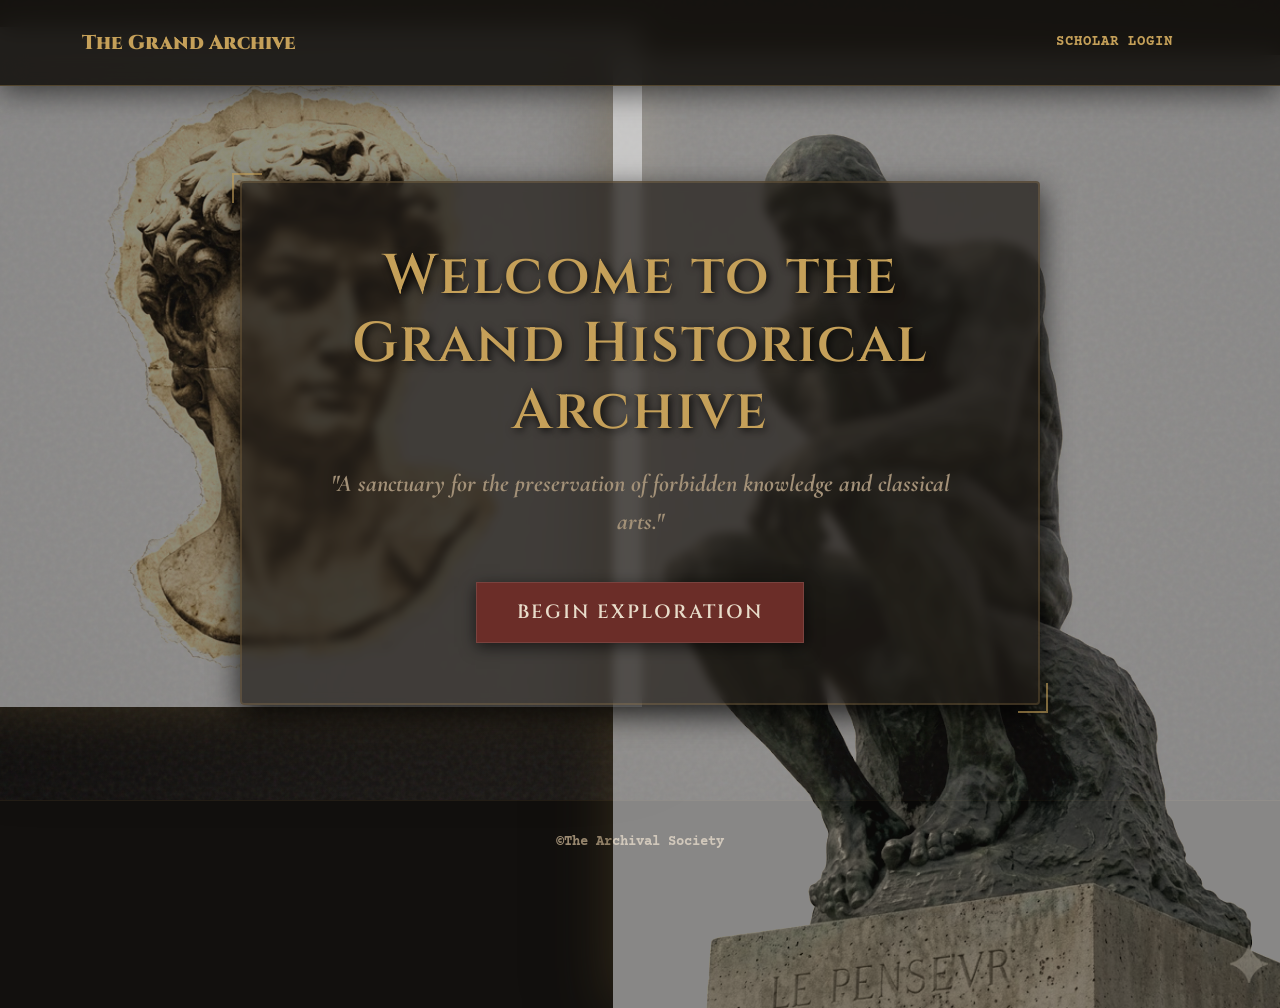
<file: index.html>
<!DOCTYPE html>
<html>

<head>
    <!-- The title shown at the top of the browser tab -->
    <title>The Grand Archive</title>
    <!-- Makes the page look good on phones and computers -->
    <meta name="viewport" content="width=device-width, initial-scale=1">
    <!-- Loads Bootstrap for basic layout building blocks -->
    <link href="https://cdn.jsdelivr.net/npm/bootstrap@5.3.2/dist/css/bootstrap.min.css" rel="stylesheet">
    <!-- Our custom design choices -->
    <link rel="stylesheet" href="style.css">
</head>

<body class="landing">

    <!-- Animated Statues -->
    <div class="landing-deco start-top">
        <img src="img/statue.png" alt="Statue">
    </div>
    <div class="landing-deco start-bottom">
        <img src="img/thinker.jpg" alt="Thinker">
    </div>

    <!-- Navigation bar at the top -->
    <nav class="navbar">
        <div class="container">
            <a class="navbar-brand" href="#">The Grand Archive</a>
            <!-- This area will dynamically show buttons like 'Scholar Login' or 'Return to Login' -->
            <div id="nav-actions" class="ms-auto d-flex gap-3">
            </div>
        </div>
    </nav>

    <section class="hero">
        <div class="container">
            <div class="hero-content mx-auto text-center">
                <h1>Welcome to the Grand Historical Archive</h1>
                <p>"A sanctuary for the preservation of forbidden knowledge and classical arts."</p>
                <a href="library.html" id="begin-exploration" class="cta-btn">Begin Exploration</a>
            </div>
        </div>
    </section>

    <footer>
        <p>©The Archival Society</p>
    </footer>

    <!-- Bootstrap logic for dropdowns and menus -->
    <script src="https://cdn.jsdelivr.net/npm/bootstrap@5.3.2/dist/js/bootstrap.bundle.min.js"></script>
    <!-- Our custom logic for the landing page entrance and exit motions -->
    <script src="js/landing.js"></script>
</body>

</html>
</file>
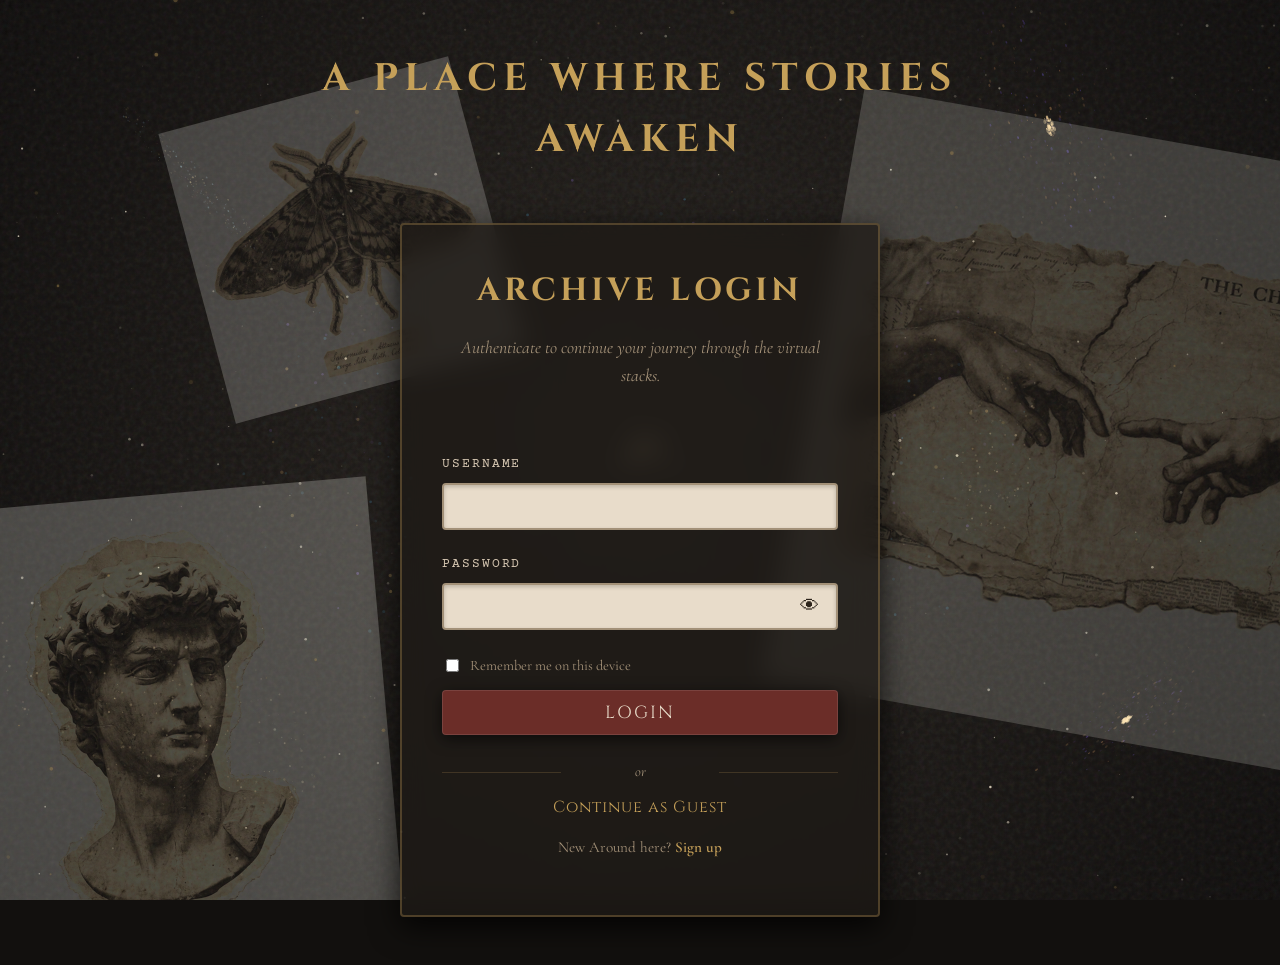
<file: login.html>
<!DOCTYPE html>
<html lang="en">

<head>
  <!-- Meta tags for proper rendering and mobile responsiveness -->
  <meta charset="UTF-8" />
  <meta name="viewport" content="width=device-width, initial-scale=1.0" />

  <!-- Page title shown in browser tab -->
  <title>Library Pavilion Login</title>

  <!-- Main stylesheet (all visual design lives in css/style.css) -->
  <link rel="stylesheet" href="css/style.css" />

  <!-- Elegant Google Font pair chosen to match museum-style aesthetic -->
  <link
    href="https://fonts.googleapis.com/css2?family=Cinzel:wght@400;600;700&family=Cormorant+Garamond:ital,wght@0,400;0,600;1,400&family=Courier+Prime&display=swap"
    rel="stylesheet">
</head>

<body>
  <!-- Background Collage Elements -->
  <div class="collage-bg">
    <img src="img/statue.png" class="collage-item collage-statue" alt="Vintage Statue">
    <img src="img/hands.png" class="collage-item collage-hands" alt="Creation of Adam Hands">
    <img src="img/butterfly.png" class="collage-item collage-butterfly" alt="Vintage Butterfly">
  </div>

  <!-- Top-level container that holds the centered login card -->
  <div class="page">

    <!-- Main content area for accessibility -->
    <main class="main" role="main">
      <!-- Decorative heading area inspired by museum-style layout -->
      <section class="intro" aria-label="Library philosophy">
        <h1 class="intro-title">A Place Where Stories Awaken</h1>
      </section>

      <!-- Accessible login section -->
      <section class="login-section" aria-labelledby="login-heading" aria-describedby="login-description">
        <!-- Login card with glassmorphism and golden frame styling -->
        <div class="login-card" role="form">
          <header class="login-header">
            <h2 id="login-heading" class="login-title">Archive Login</h2>
            <p id="login-description" class="login-description">
              Authenticate to continue your journey through the virtual
              stacks.
            </p>
          </header>

          <!-- Status message area for success and error feedback -->
          <div id="login-message" class="login-message" role="alert" aria-live="polite"></div>

          <!-- Actual login form; JS will prevent default page reload -->
          <form id="login-form" novalidate>
            <!-- Username field group -->
            <div class="form-group">
              <label for="username" class="form-label">Username</label>
              <div class="input-wrapper">
                <input type="text" id="username" name="username" class="form-input" autocomplete="username" required
                  aria-required="true" />
              </div>
            </div>

            <!-- Password field group with show/hide toggle -->
            <div class="form-group">
              <label for="password" class="form-label">Password</label>
              <div class="input-wrapper input-wrapper--password">
                <input type="password" id="password" name="password" class="form-input" autocomplete="current-password"
                  required aria-required="true" />
                <!-- Button used to toggle visibility of password text -->
                <button type="button" class="toggle-password" aria-label="Show password" aria-pressed="false">
                  👁
                </button>
              </div>
            </div>

            <!-- Remember me / options row -->
            <div class="form-row">
              <label class="checkbox-label">
                <input type="checkbox" id="remember-me" name="remember-me" class="checkbox-input" />
                <span class="checkbox-text">Remember me on this device</span>
              </label>


            </div>

            <!-- Login button with spinner and subtle interaction effects -->
            <button type="submit" id="login-button" class="btn-login" aria-disabled="false">
              <span class="btn-label">Login</span>
              <!-- Spinner shown while AJAX request is active -->
              <span class="btn-spinner" aria-hidden="true" hidden></span>
            </button>

            <!-- Guest bypass link -->
            <div class="guest-bypass">
              <span class="divider-text">or</span>
              <a href="index.html" id="guest-link" class="link-guest">Continue as Guest</a>
            </div>

            <div class="signup-hint">
              <p>New Around here? <a href="#" id="open-signup">Sign up</a></p>
            </div>

            <!-- Hint text for lockout feedback -->
            <p id="lockout-info" class="lockout-info" aria-live="polite"></p>
          </form>
        </div>
      </section>

      <!-- Signup Modal Overlay (Hidden by default) -->
      <section id="signup-overlay" class="signup-overlay" aria-hidden="true">
        <div class="signup-card">
          <header class="signup-header">
            <h2 class="signup-title">Join the Pavilion</h2>
            <p class="signup-description">Enter your email to begin your journey as a curator.</p>
          </header>

          <form id="signup-form">
            <div class="form-group">
              <label for="signup-name" class="form-label">Full Name</label>
              <div class="input-wrapper">
                <input type="text" id="signup-name" class="form-input" placeholder="E.g. Leonardo da Vinci" required />
              </div>
            </div>

            <div class="form-group">
              <label for="signup-email" class="form-label">Email Address</label>
              <div class="input-wrapper">
                <input type="email" id="signup-email" class="form-input" placeholder=" E.g. abc123@gmail.com"
                  required />
              </div>
            </div>

            <div class="form-group">
              <label for="signup-password" class="form-label">Password</label>
              <div class="input-wrapper input-wrapper--password">
                <input type="password" id="signup-password" class="form-input" placeholder="Create a strong password"
                  required />
                <button type="button" class="toggle-password" aria-label="Show password" aria-pressed="false">
                  👁
                </button>
              </div>
            </div>

            <div class="form-row">
              <label class="checkbox-label">
                <input type="checkbox" id="signup-remember" class="checkbox-input" />
                <span class="checkbox-text">Remember me</span>
              </label>
            </div>

            <button type="submit" id="register-button" class="btn-login">
              <span class="btn-label">Register</span>
            </button>

            <button type="button" id="close-signup" class="link-guest"
              style="background:none; border:none; margin-top: 1rem; width: 100%; cursor: pointer;">
              Return to Login
            </button>
          </form>
        </div>
      </section>
    </main>
  </div>

  <!-- 
    === JAVASCRIPT FILES === 
    These files control the logic and visual motion. They are loaded at the bottom 
    with the "defer" attribute so they don't block the HTML from appearing first.

    IMPORTANT FACTORS FOR MOTION:
    1. HTML Canvas (used in galaxy.js and login-atmosphere.js for particles)
    2. requestAnimationFrame (a browser tool that runs code 60 times a second for smooth animation)
    3. CSS Transforms (used in login.js to tilt the card with your mouse)
  -->

  <!-- Background image slider -->
  <script src="js/slider.js" defer></script>

  <!-- Main login logic and 3D card tilt -->
  <script src="js/login.js" defer></script>

  <!-- Deep Space Canvas: Renders the rotating galaxies and stars behind everything -->
  <script src="js/galaxy.js" defer></script>

  <!-- Atmospheric Polish: Adds the mouse glow, dust motes, and magnetic button pull -->
  <script src="js/login-atmosphere.js" defer></script>
</body>


</html>
</file>
<file: style.css>
@import url('https://fonts.googleapis.com/css2?family=Cinzel:wght@400;600;700&family=Cormorant+Garamond:ital,wght@0,400;0,600;1,400&family=Courier+Prime&display=swap');

/* 
 * ===== VARIABLES & AESTHETIC ===== 
 * Defines the core color palette, typography, and standard visual effects 
 * used throughout the site to maintain the dark academia / archival theme.
 * Uses CSS custom properties (--var) for consistent theming.
 */
:root {
    --bg-dark: #12100e;
    --bg-paper: #2a241f;
    --bg-parchment: #e8dcca;
    --text-primary: #d4c5b0;
    --text-secondary: #a39178;
    --text-dark: #2c241b;
    --accent-gold: #c5a059;
    --accent-gold-hover: #e0bb75;
    --accent-crimson: #6b2d28;
    --accent-crimson-hover: #863a34;

    --font-heading: 'Cinzel', serif;
    --font-body: 'Cormorant Garamond', serif;
    --font-mono: 'Courier Prime', monospace;

    --shadow-deep: 0 10px 30px rgba(0, 0, 0, 0.8);
    --shadow-inset: inset 0 0 50px rgba(0, 0, 0, 0.7);
    --border-ornate: 1px solid rgba(197, 160, 89, 0.3);
}

/* 
 * Base Page Texture & Typography 
 * Applies the core dark background, global noise texture layer (via SVG data URI),
 * and establishes the default serif font family and sizing for the entire document.
 */
body {
    margin: 0;
    font-size: x-large;
    font-weight: 900;
    font-family: var(--font-body);
    background-color: var(--bg-dark);
    /* SVG Noise Texture for the background */
    background-image: url("data:image/svg+xml,%3Csvg viewBox='0 0 200 200' xmlns='http://www.w3.org/2000/svg'%3E%3Cfilter id='noiseFilter'%3E%3CfeTurbulence type='fractalNoise' baseFrequency='0.85' numOctaves='3' stitchTiles='stitch'/%3E%3C/filter%3E%3Crect width='100%25' height='100%25' filter='url(%23noiseFilter)' opacity='0.08'/%3E%3C/svg%3E"),
        radial-gradient(circle at center, #24201c 0%, #0d0b0a 100%);
    background-attachment: fixed;
    color: var(--text-primary);
    line-height: 1.6;
    overflow-x: hidden;
}

h1,
h2,
h3,
h4,
h5,
h6 {
    font-family: var(--font-heading);
    color: var(--accent-gold);
    font-weight: 600;
    letter-spacing: 2px;
}

/* These are decorative images like statues and butterflies that sit in the background */
.collage-bg {
    position: fixed;
    top: 0;
    left: 0;
    width: 100vw;
    height: 100vh;
    overflow: hidden;
    z-index: -1;
    pointer-events: none;
}

.collage-item {
    position: absolute;
    mix-blend-mode: multiply;
    filter: contrast(1.1) sepia(0.6) opacity(0.6);
    transition: transform 1s ease-out;
}

.collage-statue {
    bottom: -5vh;
    left: -5vw;
    width: clamp(200px, 40vw, 450px);
    transform: rotate(-5deg);
}

.collage-hands {
    top: 15vh;
    right: -10vw;
    width: clamp(300px, 50vw, 600px);
    transform: rotate(10deg);
}

.collage-butterfly {
    top: 10vh;
    left: 15vw;
    width: clamp(150px, 25vw, 300px);
    transform: rotate(-15deg);
    opacity: 0.4;
}

/* Parallax hover effect for collage elements */
body:hover .collage-statue {
    transform: rotate(-5deg) translate(5px, -5px);
}

body:hover .collage-hands {
    transform: rotate(10deg) translate(-10px, 5px);
}

body:hover .collage-butterfly {
    transform: rotate(-12deg) translate(15px, 10px);
}

/* 
 * ===== LANDING PAGE ===== 
 * Layout and styling specifically for the initial entry view (index.html).
 * Uses Flexbox to center the main title and entry button within the viewport.
 */
.landing {
    min-height: 100vh;
    display: flex;
    flex-direction: column;
    position: relative;
    overflow: hidden;
}

/* Controls the look of the big statues on the landing page */
.landing-deco {
    position: absolute;
    z-index: 0;
    pointer-events: none;
}

.landing-deco img {
    width: clamp(400px, 55vw, 680px);
    height: auto;
    filter: sepia(0.25) contrast(1.1) brightness(1.05) drop-shadow(0 0 30px rgba(197, 160, 89, 0.45)) drop-shadow(0 25px 40px rgba(0, 0, 0, 0.7));
    transition: filter 0.5s ease;
}

.landing-deco img:hover {
    filter: sepia(0.1) contrast(1.15) brightness(1.12) drop-shadow(0 0 50px rgba(197, 160, 89, 0.7)) drop-shadow(0 25px 40px rgba(0, 0, 0, 0.7));
}

.start-top {
    top: 3vh;
    /* Lowered further from -2vh */
    left: -3vw;
    animation: slideDown 2.2s cubic-bezier(0.2, 0.8, 0.2, 1) forwards,
        floatStatue 6s ease-in-out 2.2s infinite;
}

.start-bottom {
    bottom: -12vh;
    right: -1vw;
    animation: slideUp 2.2s cubic-bezier(0.2, 0.8, 0.2, 1) forwards,
        floatStatueReverse 7s ease-in-out 2.2s infinite;
}

@keyframes slideDown {
    0% {
        transform: translateY(-100vh);
        opacity: 0;
    }

    100% {
        transform: translateY(0);
        opacity: 0.5;
        /* Defined transparency */
    }
}

@keyframes slideUp {
    0% {
        transform: translateY(100vh);
        opacity: 0;
    }

    100% {
        transform: translateY(0);
        opacity: 0.5;
        /* Defined transparency */
    }
}

/* Exit Animations */
.start-top.is-exiting {
    animation: none !important;
    /* Kill the floating animation to allow horizontal slide */
    transform: translateX(-100vw) !important;
    opacity: 0 !important;
    transition: all 1s cubic-bezier(0.7, 0, 0.3, 1);
}

.start-bottom.is-exiting {
    animation: none !important;
    /* Kill the floating animation to allow horizontal slide */
    transform: translateX(100vw) !important;
    opacity: 0 !important;
    transition: all 1s cubic-bezier(0.7, 0, 0.3, 1);
}

.hero-content.is-exiting {
    opacity: 0;
    transform: scale(0.9) translateY(-20px);
    transition: all 0.8s ease;
}

@keyframes floatStatue {

    0%,
    100% {
        transform: translateY(0px);
    }

    50% {
        transform: translateY(-18px);
    }
}

@keyframes floatStatueReverse {

    0%,
    100% {
        transform: translateY(0px);
    }

    50% {
        transform: translateY(18px);
    }
}

/* STICKY NAVBAR */
.navbar {
    position: sticky;
    top: 0;
    z-index: 1000;

    display: flex;
    justify-content: space-between;
    align-items: center;
    padding: 20px 60px;

    background: rgba(18, 16, 14, 0.85);
    backdrop-filter: blur(12px);
    border-bottom: var(--border-ornate);
    box-shadow: 0 4px 30px rgba(0, 0, 0, 0.5);
}

.navbar h2 {
    margin: 0;
    font-size: 1.8rem;
    text-shadow: 0 2px 4px rgba(0, 0, 0, 0.8);
}

.nav-btn {
    font-family: var(--font-mono);
    font-size: 0.9rem;
    text-transform: uppercase;
    letter-spacing: 1px;
    padding: 10px 24px;
    background: transparent;
    border: 1px solid var(--accent-gold);
    color: var(--accent-gold);
    text-decoration: none;
    transition: all 0.4s ease;
    position: relative;
    overflow: hidden;
}

.nav-btn::before {
    content: '';
    position: absolute;
    top: 0;
    left: 0;
    width: 100%;
    height: 100%;
    background: var(--accent-gold);
    z-index: -1;
    transform: scaleX(0);
    transform-origin: right;
    transition: transform 0.4s ease;
}

.nav-btn:hover {
    color: var(--bg-dark);
}

.nav-btn:hover::before {
    transform: scaleX(1);
    transform-origin: left;
}

/* HERO SECTION */
.hero {
    flex-grow: 1;
    display: flex;
    justify-content: center;
    align-items: center;
    text-align: center;
    padding: 0 20px;
    position: relative;
}

/* Vintage Decorative Frame for Hero Content */
.hero-content {
    background: rgba(30, 26, 22, 0.7);
    padding: 60px 80px;
    border: 2px solid rgba(197, 160, 89, 0.2);
    border-radius: 4px;
    box-shadow: var(--shadow-deep);
    backdrop-filter: blur(5px);
    position: relative;
    max-width: 800px;
    animation: fadeIn 1.5s ease-out;
}

/* Ornamental Corners */
.hero-content::before,
.hero-content::after {
    content: '';
    position: absolute;
    width: 30px;
    height: 30px;
    border: 2px solid var(--accent-gold);
    opacity: 0.6;
}

.hero-content::before {
    top: -10px;
    left: -10px;
    border-right: none;
    border-bottom: none;
}

.hero-content::after {
    bottom: -10px;
    right: -10px;
    border-left: none;
    border-top: none;
}

.hero-content h1 {
    font-size: 3.5rem;
    margin-bottom: 20px;
    text-shadow: 2px 2px 8px rgba(0, 0, 0, 0.9);
}

.hero-content p {
    font-size: 1.5rem;
    color: var(--text-secondary);
    margin-bottom: 40px;
    font-style: italic;
}

.cta-btn {
    display: inline-block;
    padding: 14px 40px;
    background: var(--accent-crimson);
    color: var(--bg-parchment);
    font-family: var(--font-heading);
    font-size: 1.2rem;
    font-weight: 600;
    text-decoration: none;
    letter-spacing: 2px;
    border: 1px solid rgba(255, 255, 255, 0.1);
    box-shadow: 0 4px 15px rgba(0, 0, 0, 0.6);
    transition: all 0.3s ease;
    text-transform: uppercase;
}

.cta-btn:hover {
    background: var(--accent-crimson-hover);
    transform: translateY(-3px);
    box-shadow: 0 8px 25px rgba(0, 0, 0, 0.8);
}

/* ===== INTERACTIVE COLLAGE BACKGROUND ===== */
.interactive-collage-bg {
    position: fixed;
    top: -10%;
    left: -10%;
    width: 120%;
    height: 120%;
    background-image: url('img/grand_archive_collage.png');
    background-size: cover;
    background-position: center;
    z-index: -2;
    filter: brightness(0.35) sepia(0.25) contrast(1.1);
    transition: transform 0.15s ease-out;
    /* Smooth hover interaction */
    pointer-events: none;
    will-change: transform;
}

body.landing .interactive-collage-bg {
    filter: brightness(0.45) sepia(0.2);
}

/* ===== HIGH-PERFORMANCE LIBRARY ENTRANCE MOTION ===== */
.library-body {
    background-color: #000;
}

/* 
  1. Cinematic Shutter Reveal
  This is the black overlay that slides up. We use "transform" instead of "top" 
  because transform is processed by the computer's GPU, making the motion silky smooth and fast. 
*/
.shutter-reveal {
    position: fixed;
    top: 0;
    left: 0;
    width: 100%;
    height: 100%;
    background: #12100e;
    z-index: 9999;
    pointer-events: none;
    transform: translateY(0);
    /* 
      "cubic-bezier" is a math curve the browser uses to decide speed.
      This specific curve (0.9, 0, 0.1, 1) means it starts slow, accelerates fast, and eases at the very end.
    */
    transition: transform 1.2s cubic-bezier(0.9, 0, 0.1, 1);
}

.library-body.is-ready .shutter-reveal {
    /* Slide it 100% of its height upwards, revealing the page */
    transform: translateY(-100%);
}

/* 
  2. Reveal Items (staggered entry)
  This controls how the header, search bar, and books "arrive" on the page. 
  Initially, they are invisible (opacity 0), pushed down (translateY 40px), shrunk (scale 0.95), and blurry.
*/
.reveal-item {
    opacity: 0;
    transform: translateY(40px) scale(0.95);
    filter: blur(10px);
    /* 
      This transition uses a different cubic-bezier curve that 'overshoots' value 1.
      This creates a physical, bouncy 'spring' effect when the items land in place.
    */
    transition: all 0.7s cubic-bezier(0.34, 1.56, 0.64, 1);
}

.reveal-item.is-visible {
    opacity: 1;
    transform: translateY(0) scale(1);
    filter: blur(0);
}

/* Staggered Precision Delays */
.delay-1 {
    transition-delay: 0.1s;
}

.delay-2 {
    transition-delay: 0.2s;
}

.delay-3 {
    transition-delay: 0.3s;
}

.delay-4 {
    transition-delay: 0.4s;
}

.delay-5 {
    transition-delay: 0.5s;
}

/* Background zoom-in effect */
.interactive-collage-bg {
    transform: scale(1.3);
    transition: transform 2s cubic-bezier(0.2, 0.8, 0.2, 1), filter 1s ease;
}

.library-body.is-ready .interactive-collage-bg {
    transform: scale(1.05);
    /* Settles into place */
}

/* ===== 3-TIER ARCHIVAL HEADER ===== */
.library-header {
    position: sticky;
    top: 0;
    z-index: 1000;
    background: rgba(18, 16, 14, 0.98);
    border-bottom: 2px solid var(--accent-gold);
    box-shadow: 0 15px 40px rgba(0, 0, 0, 0.9);
    backdrop-filter: blur(15px);
    padding: 0;
}

/* Tier 1: Utility Bar (Bootstrap Navbar) */
.archival-nav-top {
    border-bottom: 1px solid rgba(197, 160, 89, 0.15);
    background: rgba(0, 0, 0, 0.2);
}

.back-link-archival {
    font-family: var(--font-heading);
    color: var(--text-primary) !important;
    text-decoration: none;
    font-size: 1.1rem;
    font-weight: 600;
    letter-spacing: 1px;
    transition: all 0.3s ease;
    display: flex;
    align-items: center;
    gap: 10px;
}

.back-link-archival:hover {
    color: var(--accent-gold) !important;
    transform: translateX(-5px);
}

.back-sym {
    color: var(--accent-gold);
    font-size: 1.3rem;
}

/* Premium Logout Button */
.btn-archival-logout {
    background: #8b0000 !important;
    /* Crimson */
    color: #f5e6d3 !important;
    /* Parchment high contrast */
    border: 1.5px solid var(--accent-gold) !important;
    font-family: var(--font-mono);
    text-transform: uppercase;
    font-weight: 700;
    padding: 8px 24px;
    letter-spacing: 1.5px;
    border-radius: 4px;
    box-shadow: 0 4px 15px rgba(0, 0, 0, 0.6);
    transition: all 0.3s ease;
    cursor: pointer;
}

.btn-archival-logout:hover {
    background: #a50000 !important;
    transform: scale(1.05);
    box-shadow: 0 8px 25px rgba(0, 0, 0, 0.8), 0 0 15px rgba(197, 160, 89, 0.2);
}

/* Tier 2: Display Title */
.archival-main-title {
    font-size: clamp(1.5rem, 5vw, 2.8rem);
    margin: 0;
    padding: 8px 0;
    letter-spacing: clamp(2px, 1.5vw, 10px);
    font-weight: 700;
    color: var(--accent-gold);
    text-transform: uppercase;
    text-shadow: 0 4px 10px rgba(0, 0, 0, 0.8);
    transition: all 0.3s ease;
}

@media (max-width: 768px) {
    .archival-main-title {
        padding: 2px 0;
        letter-spacing: 1px;
        font-size: 1.5rem;
        /* Smaller size on mobile */
    }
}

/* Tier 3: Controls Row */
.archival-select-sm,
.archival-input-sm {
    background: var(--bg-parchment) !important;
    color: var(--text-dark) !important;
    border: 2px solid var(--text-secondary) !important;
    font-family: var(--font-mono);
    height: 48px !important;
    border-radius: 4px !important;
    font-size: 1rem !important;
}

@media (max-width: 768px) {

    .archival-select-sm,
    .archival-input-sm {
        height: 44px !important;
        /* Shorter inputs on mobile */
        font-size: 0.9rem !important;
    }
}

.archival-select-sm:focus,
.archival-input-sm:focus {
    border-color: var(--accent-gold) !important;
    box-shadow: 0 0 15px rgba(197, 160, 89, 0.3) !important;
}

/* Pinterest-Style Search Dropdown */
.search-input-group-archival {
    position: relative;
    width: 100%;
}

.suggestions-list-archival {
    position: absolute;
    top: calc(100% + 8px);
    left: 0;
    width: 100%;
    background: var(--bg-parchment);
    border: 2px solid var(--accent-gold);
    border-radius: 6px;
    list-style: none;
    padding: 8px 0;
    margin: 0;
    z-index: 2000;
    box-shadow: 0 15px 40px rgba(0, 0, 0, 0.7);
    overflow: hidden;
    animation: slideFadeIn 0.3s cubic-bezier(0.175, 0.885, 0.32, 1.275) forwards;
    transform-origin: top center;
}

.suggestions-list-archival li {
    padding: 10px 18px;
    font-family: var(--font-mono);
    font-size: 0.95rem;
    color: var(--text-dark);
    cursor: pointer;
    transition: all 0.2s ease;
    border-bottom: 1px solid rgba(0, 0, 0, 0.05);
}

.suggestions-list-archival li:last-child {
    border-bottom: none;
}

.suggestions-list-archival li:hover,
.suggestions-list-archival li[aria-selected="true"] {
    background: rgba(197, 160, 89, 0.15);
    color: var(--accent-crimson);
    padding-left: 24px;
}

.suggestions-list-archival .no-result {
    color: var(--text-secondary);
    font-style: italic;
    text-align: center;
    padding: 15px;
}

@keyframes slideFadeIn {
    from {
        opacity: 0;
        transform: translateY(-10px) scale(0.98);
    }

    to {
        opacity: 1;
        transform: translateY(0) scale(1);
    }
}

/* Social & Cart Integration */
.social-row-archival {
    display: flex;
    gap: 18px;
    padding-right: 18px;
    border-right: 1px solid rgba(197, 160, 89, 0.2);
}

@media (max-width: 768px) {
    .social-row-archival {
        border-right: none;
        padding-right: 0;
        margin-bottom: 0px;
    }

    .header-tier-bottom .row {
        display: flex !important;
        flex-direction: row !important;
        flex-wrap: wrap !important;
        /* Allow wrapping on extremely narrow screens to prevent disconnect */
        justify-content: center;
        gap: 8px;
    }

    .header-tier-bottom .col-6 {
        flex: 1 1 45% !important;
        /* Equal balance, allowing slight gap */
        min-width: 0;
        width: auto !important;
        max-width: none !important;
    }

    /* Wrap the social row to the next line */
    .header-tier-bottom .col-12 {
        flex: 0 0 100% !important;
        width: 100% !important;
        margin-top: 10px;
    }

    .search-input-group-archival {
        margin: 0;
    }
}

.social-link-archival {
    color: var(--accent-gold);
    opacity: 0.75;
    transition: all 0.3s ease;
    display: block;
}

.social-link-archival svg {
    width: 20px;
    height: 20px;
}

.social-link-archival:hover {
    opacity: 1;
    transform: scale(1.2);
    color: var(--accent-gold-hover);
}

.premium-cart-btn-archival {
    background: transparent;
    border: none;
    position: relative;
    cursor: pointer;
    padding: 0;
}

.cart-icon-main {
    font-size: 1.8rem;
    color: var(--accent-gold);
    filter: drop-shadow(0 2px 4px rgba(0, 0, 0, 0.5));
    transition: transform 0.3s ease;
}

.premium-cart-btn-archival:hover .cart-icon-main {
    transform: scale(1.1) rotate(-5deg);
}

.cart-badge-archival {
    position: absolute;
    top: -5px;
    right: -10px;
    background: #8b0000;
    color: #f5e6d3;
    font-size: 0.75rem;
    font-weight: 700;
    padding: 2px 6px;
    border-radius: 50%;
    border: 1px solid var(--accent-gold);
}

footer {
    text-align: center;
    padding: 30px;
    font-family: var(--font-mono);
    color: var(--text-secondary);
    font-size: 0.9rem;
    border-top: 1px solid rgba(197, 160, 89, 0.1);
    background: var(--bg-dark);
}

/* ===== PAGE SECTIONS & UI BLOCKS ===== */

/* Consolidated with .archival-main-title */

.header-controls {
    display: flex;
    justify-content: space-between;
    align-items: center;
    max-width: 1200px;
    margin: 0 auto;
}

.search-controls {
    display: flex;
    gap: 12px;
    align-items: center;
}

.search-controls select {
    font-family: var(--font-mono);
    background: var(--bg-parchment);
    color: var(--text-dark);
    padding: 10px 35px 10px 15px;
    border: 2px solid var(--text-secondary);
    border-radius: 6px;
    font-size: 1rem;
    min-width: 180px;
}

@media (max-width: 768px) {
    .search-controls select {
        min-width: 0 !important;
        /* Allow shrinking on mobile */
    }
}

.search-wrap {
    position: relative;
    z-index: 10000;
}

.suggestions {
    position: absolute;
    top: 100%;
    left: 0;
    right: auto;
    background: #fff8eb;
    color: var(--text-dark);
    border: 1px solid rgba(0, 0, 0, 0.08);
    max-height: 220px;
    overflow-y: auto;
    list-style: none;
    margin: 6px 0 0 0;
    padding: 6px 0;
    z-index: 9999;
    box-shadow: 0 8px 24px rgba(0, 0, 0, 0.3);
}

.suggestions li {
    padding: 8px 12px;
    cursor: pointer;
}

.suggestions li[aria-selected="true"],
.suggestions li:hover {
    background: var(--accent-gold-hover);
    color: var(--bg-dark);
}

main.container.my-2 #bookContainer .col {
    transition: transform 0.3s ease-in-out, box-shadow 0.3s ease-in-out;
}

main.container.my-2 #bookContainer .col:hover {
    transform: translateY(-5px);
    /* Lifts the card slightly */
    box-shadow: 0 10px 20px rgba(0, 0, 0, 0.2);
    /* Adds a shadow for depth */
}

.suggestions .no-result {
    color: #6b6b6b;
    cursor: default;
}

/* Cart button in header */
.cart-btn {
    display: inline-flex;
    align-items: center;
    gap: 8px;
    background: var(--bg-parchment);
    border: 1px solid rgba(197, 160, 89, 0.18);
    color: var(--text-dark);
    font-size: 1rem;
    cursor: pointer;
    position: relative;
    padding: 8px;
    border-radius: 6px;
    box-shadow: 0 4px 12px rgba(0, 0, 0, 0.4);
}

.cart-icon {
    font-size: 1.8rem;
    transition: transform 0.3s ease;
}

.premium-cart-btn:hover .cart-icon {
    transform: scale(1.1) rotate(-5deg);
}

/* Compact cart dropdown panel */
.offcanvas .cart-list {
    max-height: 320px;
    overflow: auto;
    padding: 8px;
    display: flex;
    flex-direction: column;
    gap: 8px;
}

.offcanvas .cart-item {
    display: flex;
    justify-content: space-between;
    align-items: center;
    gap: 8px;
    padding: 8px;
    border-radius: 6px;
}

.offcanvas .cart-item .meta {
    flex: 1 1 auto;
}

.offcanvas .cart-item .controls {
    display: flex;
    gap: 6px;
    align-items: center;
}

.offcanvas .cart-item button {
    padding: 6px 8px;
    border-radius: 4px;
    border: 1px solid rgba(0, 0, 0, 0.06);
    background: transparent;
    cursor: pointer;
}

.offcanvas .cart-footer {
    padding: 8px;
    border-top: 1px solid rgba(0, 0, 0, 0.04);
    display: flex;
    justify-content: flex-end;
    gap: 8px;
}

/* Toast notifications */
.toast-container {
    position: fixed;
    bottom: 18px;
    right: 18px;
    z-index: 4000;
    display: flex;
    flex-direction: column;
    gap: 8px;
}

.toast {
    background: #1f2933;
    color: #fff;
    padding: 10px 14px;
    border-radius: 8px;
    box-shadow: 0 6px 18px rgba(0, 0, 0, 0.35);
    opacity: 0;
    transform: translateY(8px);
    transition: opacity 220ms ease, transform 220ms ease;
    min-width: 180px;
}

.toast.show {
    opacity: 1;
    transform: translateY(0);
}

.toast.success {
    background: linear-gradient(135deg, #2f855a, #48bb78);
}

.toast.error {
    background: linear-gradient(135deg, #c53030, #f56565);
}

.toast.info {
    background: linear-gradient(135deg, #2b6cb0, #4299e1);
}

/* Typewriter style input */
.library-header input {
    font-family: var(--font-mono);
    background: var(--bg-parchment);
    color: var(--text-dark);
    padding: 9px 15px;
    width: auto;
    max-width: 720px;
    flex: 1 1 auto;
    border: 2px solid var(--text-secondary);
    border-radius: 6px;
    /* softened from harsh 2px default */
    font-size: 1.1rem;
    box-shadow: inset 0 2px 5px rgba(0, 0, 0, 0.2);
    transition: all 0.3s ease;
}

.library-header input:focus {
    outline: none;
    box-shadow: 0 0 15px rgba(197, 160, 89, 0.4), inset 0 2px 5px rgba(0, 0, 0, 0.2);
    border-color: var(--accent-gold);
}

.library-header input::placeholder {
    /* Bumped contrast for accessibility */
    color: rgba(44, 36, 27, 0.75);
}

.back-btn {
    font-family: var(--font-mono);
    display: inline-flex;
    align-items: center;
    justify-content: center;
    color: var(--accent-gold);
    background: rgba(30, 26, 22, 0.7);
    border: 1px solid var(--accent-gold);
    text-decoration: none;
    font-size: clamp(0.75rem, 2vw, 1.1rem);
    padding: clamp(5px, 1.5vw, 8px) clamp(12px, 3vw, 20px);
    text-transform: uppercase;
    letter-spacing: 1px;
    transition: all 0.3s ease;
    border-radius: 4px;
    box-shadow: 0 4px 10px rgba(0, 0, 0, 0.3);
    white-space: nowrap;
}

.back-btn:hover {
    background: var(--accent-gold);
    color: var(--bg-dark);
    transform: translateY(-2px);
    box-shadow: 0 6px 15px rgba(197, 160, 89, 0.4);
}

/* ===== SOCIAL ICONS (library header) ===== */
.social-icons-row {
    display: flex;
    align-items: center;
    gap: 12px;
    /* no margin-top — now sits inline with cart */
}

/* Right-side cluster: social icons + cart on one line */
.header-right-cluster {
    display: flex;
    align-items: center;
    gap: 16px;
}

.social-icon {
    display: inline-flex;
    align-items: center;
    justify-content: center;
    color: var(--accent-gold);
    opacity: 0.75;
    transition: opacity 0.25s ease, transform 0.25s ease,
        filter 0.25s ease;
    line-height: 0;
}

.social-icon svg {
    width: 18px;
    height: 18px;
}

.social-icon:hover {
    opacity: 1;
    transform: translateY(-3px);
    filter: drop-shadow(0 0 6px rgba(197, 160, 89, 0.7));
}

#stats {
    display: flex;
    justify-content: center;
    gap: 40px;
    margin: 30px auto;
    font-family: var(--font-heading);
    font-size: 1.1rem;
    color: var(--accent-gold);
    text-transform: uppercase;
    letter-spacing: 1px;
    background: rgba(18, 16, 14, 0.85) !important;
    /* Premium Contrast Fix */
    padding: 18px 30px;
    border-radius: 4px;
    border: 1px solid var(--accent-gold);
    max-width: 600px;
    box-shadow: var(--shadow-deep);
    position: relative;
    z-index: 10;
}

/* Numbers in stats use a clean sans-serif to feel like live data */
#stats span {
    font-family: 'Inter', 'Segoe UI', Arial, sans-serif;
    font-size: 1rem;
    letter-spacing: 0;
}

#bookContainer {
    /* Use Bootstrap row/cols for layout; keep light padding */
    padding: 12px 6px;
    max-width: 1400px;
    margin: 0 auto;
}

/* Book Card as an Old Polaroid/Parchment */
.book-card {
    background: rgba(30, 26, 22, 0.45);
    backdrop-filter: blur(12px);
    -webkit-backdrop-filter: blur(12px);
    background-image: url("data:image/svg+xml,%3Csvg viewBox='0 0 200 200' xmlns='http://www.w3.org/2000/svg'%3E%3Cfilter id='noiseFilter'%3E%3CfeTurbulence type='fractalNoise' baseFrequency='1.5' numOctaves='3' stitchTiles='stitch'/%3E%3C/filter%3E%3Crect width='100%25' height='100%25' filter='url(%23noiseFilter)' opacity='0.05'/%3E%3C/svg%3E");
    padding: 16px;
    box-shadow:
        0 2px 4px rgba(0, 0, 0, 0.3),
        0 10px 25px rgba(0, 0, 0, 0.6),
        inset 0 0 40px rgba(197, 160, 89, 0.05);
    position: relative;
    transition: box-shadow 0.4s ease, border-color 0.4s ease !important;
    border: 2px solid rgba(197, 160, 89, 0.45);
    border-radius: 8px;
    min-height: 580px;
    /* Grand Archive Scale */
}

@keyframes floatCardHover {

    0%,
    100% {
        transform: translateY(-8px);
        box-shadow: 0 15px 30px rgba(0, 0, 0, 0.7), inset 0 0 20px rgba(197, 160, 89, 0.15);
    }

    50% {
        transform: translateY(-16px);
        box-shadow: 0 25px 45px rgba(0, 0, 0, 0.8), inset 0 0 20px rgba(197, 160, 89, 0.15);
    }
}

div.card.book-card:hover {
    /* The floating animation takes over */
    animation: floatCardHover 3s ease-in-out infinite !important;
    border-color: rgba(197, 160, 89, 0.9);
    z-index: 10;
    cursor: pointer;
}

.book-card img {
    width: 100%;
    height: auto;
    aspect-ratio: 3 / 4;
    object-fit: cover;
    border: 2px solid rgba(0, 0, 0, 0.4);
    filter: sepia(0.3) contrast(1.1) brightness(0.9);
    background: #110e0c;
}

.book-content {
    text-align: center;
    margin-top: 15px;
    color: var(--text-primary);
}

.book-content h3 {
    font-family: var(--font-heading);
    color: var(--accent-gold);
    font-size: 1.3rem;
    margin: 10px 0 5px 0;
    line-height: 1.3;
}

.book-content p {
    font-family: var(--font-body);
    font-size: 1.1rem;
    margin: 0;
    font-style: italic;
    color: var(--text-secondary);
}

/* Stock status as a stamped label */
.book-content p.stock-status {
    font-family: var(--font-mono);
    font-size: 0.8rem;
    font-style: normal;
    text-transform: uppercase;
    margin: 15px auto;
    padding: 4px 8px;
    border: 1px dashed rgba(0, 0, 0, 0.3);
    display: inline-block;
    background: rgba(0, 0, 0, 0.03);
}

.low-stock {
    color: #a85923 !important;
    border-color: #a85923 !important;
}

.unavailable {
    color: #8a2a24 !important;
    border-color: #8a2a24 !important;
    text-decoration: line-through;
}

/* ===== PIN BADGE + BUTTON TO CARD BOTTOM ===== */
/* Push the stock badge down to absorb all leftover flex space so every card
   has its badge at the same vertical position regardless of title/author length */
.card-body.d-flex.flex-column>p.mb-3 {
    margin-top: auto !important;
    margin-bottom: 10px !important;
    text-align: center;
}

/* The button footer already uses Bootstrap's mt-auto — zero it out now that
   the stock paragraph above handles the spacing */
.card-body.d-flex.flex-column>.mt-auto {
    margin-top: 0 !important;
}


/* ===== STOCK BADGE THEME OVERRIDES ===== */
/* Available — deep gold text on dark parchment, dashed stamp border */
.badge.bg-success {
    background-color: #1e1a16 !important;
    color: var(--accent-gold) !important;
    border: 1px dashed var(--accent-gold);
    font-family: var(--font-mono);
    font-size: 0.75rem;
    letter-spacing: 0.5px;
    text-transform: uppercase;
    border-radius: 2px;
    padding: 5px 10px;
}

/* Low Stock — warm amber on a slightly lighter dark background */
.badge.bg-warning {
    background-color: #231e18 !important;
    color: #c98a3a !important;
    border: 1px dashed #c98a3a;
    font-family: var(--font-mono);
    font-size: 0.75rem;
    letter-spacing: 0.5px;
    text-transform: uppercase;
    border-radius: 2px;
    padding: 5px 10px;
}

/* Unavailable — muted crimson on dark background */
.badge.bg-secondary {
    background-color: #1c1614 !important;
    color: #8a4040 !important;
    border: 1px dashed #8a4040;
    font-family: var(--font-mono);
    font-size: 0.75rem;
    letter-spacing: 0.5px;
    text-transform: uppercase;
    border-radius: 2px;
    padding: 5px 10px;
    text-decoration: line-through;
}





/* ===== BOOK INFO MODAL ===== */
.book-info-modal .modal-content {
    background: #1e1a15;
    border: 1px solid rgba(197, 160, 89, 0.4);
    border-radius: 4px;
    box-shadow: 0 20px 60px rgba(0, 0, 0, 0.85);
}

.book-info-modal .modal-header {
    background: rgba(197, 160, 89, 0.08);
    border-bottom: 1px solid rgba(197, 160, 89, 0.25);
    padding: 18px 24px;
}

.book-info-modal .modal-title {
    font-family: var(--font-heading);
    color: var(--accent-gold);
    letter-spacing: 2px;
    font-size: 1.2rem;
    display: flex;
    flex-direction: column;
    gap: 4px;
}

.book-info-modal .info-modal-label {
    font-size: 0.75rem;
    color: var(--text-secondary);
    letter-spacing: 3px;
    text-transform: uppercase;
    font-family: var(--font-mono);
}

.book-info-modal .modal-body {
    background: #1e1a15;
    padding: 28px 24px;
}

.book-info-modal .modal-footer {
    background: rgba(197, 160, 89, 0.05);
    border-top: 1px solid rgba(197, 160, 89, 0.2);
}

/* Cover image inside modal */
.info-cover-wrap {
    width: 150px;
}

.info-cover-img {
    width: 150px;
    height: 210px;
    object-fit: cover;
    border: 2px solid rgba(197, 160, 89, 0.4);
    border-radius: 2px;
    filter: sepia(0.2) contrast(1.1) brightness(0.95);
    box-shadow: 6px 6px 20px rgba(0, 0, 0, 0.7);
    transition: filter 0.4s ease;
}

.info-cover-img:hover {
    filter: sepia(0) contrast(1.1) brightness(1.05);
}

/* Text side */
.info-text-wrap {
    flex: 1;
    color: var(--text-primary);
}

.info-author {
    font-family: var(--font-body);
    font-size: 1.1rem;
    color: var(--text-secondary);
    margin-bottom: 10px;
}

.info-author em {
    color: var(--accent-gold);
    font-style: italic;
}

.info-genre-tag {
    display: inline-block;
    font-family: var(--font-mono);
    font-size: 0.7rem;
    text-transform: uppercase;
    letter-spacing: 1.5px;
    color: var(--accent-gold);
    border: 1px dashed rgba(197, 160, 89, 0.5);
    padding: 3px 10px;
    border-radius: 2px;
    margin-bottom: 14px;
}

.info-divider {
    border-color: rgba(197, 160, 89, 0.2);
    margin: 14px 0;
}

.info-summary {
    font-family: var(--font-body);
    font-size: 1.45rem;
    line-height: 1.8;
    color: var(--bg-parchment);
    font-style: italic;
    margin: 0;
    padding: 20px;
    background: rgba(0, 0, 0, 0.25);
    border-left: 2px solid var(--accent-gold);
    box-shadow: inset 0 0 20px rgba(0, 0, 0, 0.3);
}

/* Pagination styles - like index cards */
#pagination {
    padding: 12px 0;
}

/* Let Bootstrap provide pagination styling; small theme tweaks */
.pagination {
    justify-content: center;
    gap: 5px;
}

.pagination .page-link {
    font-family: var(--font-mono);
    background-color: rgba(30, 26, 22, 0.7);
    color: var(--text-primary);
    border: 1px solid rgba(197, 160, 89, 0.3);
    border-radius: 4px;
    padding: 8px 16px;
    transition: all 0.3s ease;
    box-shadow: 0 4px 10px rgba(0, 0, 0, 0.3);
}

.pagination .page-link:hover {
    background-color: var(--accent-gold);
    color: var(--bg-dark);
    border-color: var(--accent-gold);
    transform: translateY(-2px);
    box-shadow: 0 6px 15px rgba(197, 160, 89, 0.4);
}

.pagination .page-item.active .page-link {
    background-color: var(--accent-gold);
    color: var(--bg-dark);
    border-color: var(--accent-gold);
    box-shadow: inset 0 2px 5px rgba(0, 0, 0, 0.5);
}

.pagination .page-item.disabled .page-link {
    background-color: rgba(30, 26, 22, 0.3);
    color: rgba(163, 145, 120, 0.5);
    /* Faded text-secondary */
    border-color: rgba(197, 160, 89, 0.1);
    box-shadow: none;
    transform: none;
}

/* Keyframes */
@keyframes fadeIn {
    from {
        opacity: 0;
        transform: translateY(20px);
    }

    to {
        opacity: 1;
        transform: translateY(0);
    }
}

@media (max-width: 768px) {
    .navbar {
        padding: 15px 30px;
    }

    .hero-content {
        padding: 40px 30px;
        margin: 0 20px;
    }

    .hero-content h1 {
        font-size: 2.2rem;
    }

    .hero-content p {
        font-size: 1.1rem;
    }

    .header-controls {
        flex-direction: column;
        gap: 12px;
        align-items: center;
        /* Center-align controls on mobile/tablet */
    }

    .header-right-cluster {
        width: 100%;
        justify-content: center;
        gap: 12px;
        flex-wrap: wrap;
        /* Prevent items from clashing */
    }

    .back-btn {
        font-size: 0.85rem;
        padding: 7px 14px;
        align-self: center;
        /* Center return button */
    }

    #bookContainer {
        padding: 20px;
        gap: 30px;
    }
}

/* Additional mobile-friendly tweaks */
@media (max-width: 640px) {

    /* Back button — phone: compact, does NOT stretch full-width */
    .back-btn {
        width: auto;
        max-width: 170px;
        font-size: 0.78rem;
        padding: 7px 12px;
        letter-spacing: 0.5px;
        justify-content: center;
    }

    /* Social icons — phone: slightly smaller */
    .social-icon svg {
        width: 15px;
        height: 15px;
    }

    .search-controls {
        flex-direction: column;
        align-items: stretch;
        gap: 10px;
    }

    .search-controls select {
        width: 100%;
    }

    .search-wrap {
        width: 100%;
    }

    .search-wrap input {
        width: 100%;
        padding: 14px 12px;
        font-size: 1rem;
    }

    .suggestions {
        top: 58px;
    }

    .add-summary {
        width: 100%;
    }

    .add-details {
        padding: 10px;
    }

    .book-card img {
        height: 260px;
    }

    .book-content h3 {
        font-size: 1.1rem;
    }

    /* Ensure interactive controls remain comfortably tappable on small screens */
    .btn,
    #pagination button {
        padding: 12px 16px;
        min-height: 44px;
        font-size: 1rem;
    }

    #pagination {
        padding: 20px;
    }
}

/* Modal styles for reservation */

.modal-panel {
    display: none;
}

.confirm-panel {
    max-width: 360px;
}

/* Reservations panel */
.reservations-panel {
    max-width: 1100px;
    margin: 24px auto;
    padding: 12px 20px;
    border: 1px solid rgba(197, 160, 89, 0.08);
    background: rgba(30, 26, 22, 0.4);
    border-radius: 6px;
}

.reservations-panel h2 {
    color: var(--accent-gold);
    margin: 0 0 10px 0;
    font-size: 1.1rem;
}

.reservations-list {
    display: flex;
    flex-direction: column;
    gap: 10px;
}

.reservation-item {
    display: flex;
    justify-content: space-between;
    align-items: center;
    gap: 12px;
    padding: 10px;
    background: #fff8eb;
    color: var(--text-dark);
    border-radius: 6px;
    border: 1px solid rgba(0, 0, 0, 0.06);
}

.reservation-item .meta {
    display: flex;
    gap: 12px;
    align-items: center;
}

.reservation-item .meta .title {
    font-weight: 700;
}

.reservation-item .meta .due {
    color: #6b6b6b;
    font-size: 0.95rem;
}

.reservation-item button {
    padding: 8px 12px;
    border-radius: 4px;
    border: none;
    cursor: pointer;
}

.reservation-item .btn-cancel-res {
    background: var(--accent-crimson);
    color: var(--bg-parchment);
}

/* Hide the visible "Current Reservations" block while keeping all JS logic intact.
   The element remains in the DOM and JavaScript can still read/update it; this
   rule only prevents it from being shown to users. Remove or comment this rule
   to make the reservations panel visible again. */
.reservations-panel,
#reservationsPanel {
    display: none !important;
    visibility: hidden !important;
    height: 0 !important;
    padding: 0 !important;
    margin: 0 !important;
    overflow: hidden !important;
}

/* Additional responsive improvements */
/* Header/search layout: allow wrapping and flexible inputs */
.header-controls {
    flex-wrap: wrap;
    gap: 12px;
    align-items: center;
}

.search-controls {
    display: flex;
    gap: 12px;
    align-items: center;
    flex: 1 1 400px;
}

.search-controls select {
    flex: 0 0 180px;
    min-width: 120px;
}

/* Ensure cart badge and panel behave on small screens */
.cart-btn {
    padding: 6px 8px;
}

.cart-count {
    top: -6px;
    right: -8px;
    transform: translateZ(0);
}

.cart-panel {
    right: 20px;
    top: 56px;
}

/* Make modals and panels fit mobile viewports nicely */
.modal-panel {
    max-width: 92vw;
    margin: 0 4vw;
}

/* Improve touch targets on small devices */
button,
.cart-item button {
    min-height: 44px;
}

@media (max-width: 1024px) {
    .library-header input {
        max-width: 520px;
    }

    .book-card img {
        max-height: 480px;
    }
}

@media (max-width: 640px) {
    .header-controls {
        padding: 10px 16px;
    }

    .search-controls {
        flex-direction: column;
        align-items: stretch;
    }

    .search-controls select {
        width: 100%;
    }

    .library-header input {
        width: 100%;
        padding: 14px;
    }

    .cart-panel {
        left: 10px;
        right: 10px;
        width: auto;
        top: 72px;
    }

    .cart-panel .cart-list {
        max-height: 320px;
    }

    .book-card img {
        aspect-ratio: 3 / 4;
        height: auto;
    }

    .book-content h3 {
        font-size: 1.05rem;
    }

    .btn {
        padding: 12px 14px;
        font-size: 1rem;
    }

    #pagination {
        padding: 20px;
    }
}

/* Make the book grid adapt gracefully on very small screens */
@media (max-width: 380px) {
    #bookContainer {
        grid-template-columns: 1fr;
        gap: 20px;
        padding: 12px;
    }

    .hero-content h1 {
        font-size: 1.6rem;
    }
}

/* Additional fixes discovered during audit */
/* Make stats bar responsive and avoid overflow */
#stats {
    flex-wrap: wrap;
    gap: 18px;
    padding: 12px;
}

#stats span {
    display: inline-block;
    min-width: 140px;
    text-align: center;
}

/* Improve grid on mid-sized screens */
@media (min-width: 640px) and (max-width: 900px) {
    #bookContainer {
        grid-template-columns: repeat(auto-fill, minmax(200px, 1fr));
        gap: 28px;
        padding: 18px;
    }

    .book-card img {
        height: 380px;
    }
}

/* Ensure the header h1 shrinks on smaller widths to prevent wrapping into controls */
.library-header h1 {
    font-size: clamp(1.4rem, 2.0vw + 1rem, 2.2rem);
}

/* Ensure reserve button text wraps cleanly and remains tappable */
.btn {
    white-space: normal;
    word-break: keep-all;
}

/* Tighten card padding on small screens to fit more content */
.book-card {
    padding: 12px 12px 20px 12px;
}

/* Avoid very wide images causing horizontal scroll on some mobile UAs */
img {
    max-width: 100%;
    height: auto;
}

/* Accessibility: increase contrast for small text in cards if needed */
.book-content p {
    color: #3d3226;
}

@media (prefers-reduced-motion: reduce) {
    * {
        transition: none !important;
        animation: none !important;
    }
}

/* Responsive Improvements */
@media (max-width: 768px) {
    #stats {
        justify-content: center;
        font-size: 0.9rem;
    }
}

@media (max-width: 480px) {
    .archival-nav-top {
        padding: 6px 10px !important;
    }

    .back-link-archival {
        font-size: 0.85rem;
        gap: 6px;
    }

    .btn-archival-logout {
        padding: 5px 12px;
        font-size: 0.75rem;
        letter-spacing: 1px;
    }

    .archival-main-title {
        padding: 15px 0 5px;
    }

    .header-tier-bottom {
        padding-bottom: 20px !important;
    }
}

/* Genre select + search appearance: make them match and behave nicely */
.header-search .search-controls {
    display: flex;
    gap: 12px;
    align-items: center;
}

.header-search .search-controls select,
.header-search .search-controls input {
    width: 100%;
    max-width: none;
    background: var(--bg-parchment);
    color: var(--text-dark);
    padding: 10px 12px;
    border: 2px solid var(--text-secondary);
    border-radius: 4px;
    font-family: var(--font-mono);
    box-sizing: border-box;
}

/* Make the search input expand and the genre select compact */
.header-search .search-controls input {
    /* input should take remaining space */
    flex: 1 1 60%;
    min-width: 160px;
    max-width: none;
}

.header-search .search-controls select {
    /* keep genre select compact */
    flex: 0 0 140px;
    min-width: 100px;
    max-width: 180px;
}

/* Strong override to make header controls small regardless of root font-size */
.library-header .header-search .search-controls input,
.library-header .header-search .search-controls select {
    font-size: 1rem !important;
    padding: 8px 10px !important;
    height: auto !important;
    line-height: 1.1 !important;
}

/* For iPhone SE specifically, force a compact height */
@media (max-width: 360px) {

    .library-header .header-search .search-controls input,
    .library-header .header-search .search-controls select {
        font-size: 0.95rem !important;
        padding: 6px 8px !important;
        height: 36px !important;
    }
}

#genreSelect,
.header-search .search-controls select {
    flex: none !important;
    display: block !important;
    width: 170px !important;
    box-sizing: border-box !important;

    /* Typography & Sizing */
    font-size: 18px !important;
    /* Better for mobile zoom prevention */
    height: 44px !important;
    /* Slightly taller for better touch targets */
    padding: 0 15px 0 12px !important;
    /* Standardized padding */
    line-height: 1.1 !important;

    /* Visuals */
    -webkit-appearance: none !important;
    appearance: none !important;
    background-color: var(--bg-parchment) !important;
    color: var(--text-dark) !important;
    border: 2px solid var(--text-secondary) !important;
    border-radius: 6px !important;
    cursor: pointer;

    /* Simplified Arrow (SVG is more reliable than gradients) */
    background-image: url("data:image/svg+xml,%3Csvg xmlns='http://www.w3.org/2000/svg' width='12' height='12' fill='%23333' viewBox='0 0 16 16'%3E%3Cpath d='M7.247 11.14 2.451 5.658C1.885 5.013 2.345 4 3.204 4h9.592a1 1 0 0 1 .753 1.659l-4.796 5.48a1 1 0 0 1-1.506 0z'/%3E%3C/svg%3E") !important;
    background-repeat: no-repeat !important;
    background-position: right 12px center !important;
    background-size: 12px !important;
}

/* Fix for overlapping cards below */
.book-card,
.harry-potter-container {
    clear: both;
    margin-top: 20px;
    position: relative;
    z-index: 1;
}

@media (max-width: 360px) {

    #genreSelect,
    .header-search .search-controls select {
        height: 34px !important;
        padding: 6px 8px !important;
        font-size: 0.95rem !important;
    }
}

/* Keep select arrow visible but make control compact */
.header-search .search-controls select {
    -webkit-appearance: menulist-button;
    appearance: menulist-button;
    background-image: linear-gradient(45deg, transparent 50%, rgba(0, 0, 0, 0.2) 50%), linear-gradient(135deg, rgba(0, 0, 0, 0.2) 50%, transparent 50%);
    background-position: calc(100% - 18px) calc(1em + 2px), calc(100% - 13px) calc(1em + 2px);
    background-size: 5px 5px, 5px 5px;
    background-repeat: no-repeat;
    padding-right: 34px;
    /* space for arrow */
}

@media (max-width: 480px) {
    .header-search .search-controls {
        gap: 8px;
    }

    .header-search .search-controls select,
    .header-search .search-controls input {
        padding: 8px 10px;
        font-size: 1rem;
    }
}

@media (max-width: 360px) {

    /* Stack them fully on very narrow devices */
    .header-search .search-controls {
        flex-direction: column;
        align-items: stretch;
    }

    .header-search .search-controls select,
    .header-search .search-controls input {
        height: 40px;
    }
}

/* Bootstrap-based header sizing overrides: make select compact and input fluid */
.header-search .row>.col-auto .form-select {
    width: 140px;
    /* compact genre select */
}

.header-search .row>.col .form-control {
    width: 100%;
}

/* Ensure suggestion dropdown defaults are sensible; JS will set precise width */
.position-relative>.suggestions {
    width: auto;
    left: 0;
    right: auto;
    box-sizing: border-box;
    min-width: 150px;
    max-width: 100%;
}

@media (max-width: 360px) {
    .header-search .row>.col-auto .form-select {
        width: 110px;
    }
}

/* ===== Vintage theme applied to Bootstrap components ===== */
/* Make Bootstrap cards look like the old parchment book cards */
.card.h-100 {
    background-color: #f7eedf;
    background-image: url("data:image/svg+xml,%3Csvg viewBox='0 0 200 200' xmlns='http://www.w3.org/2000/svg'%3E%3Cfilter id='noiseFilter'%3E%3CfeTurbulence type='fractalNoise' baseFrequency='1.5' numOctaves='3' stitchTiles='stitch'/%3E%3C/filter%3E%3Crect width='100%25' height='100%25' filter='url(%23noiseFilter)' opacity='0.04'/%3E%3C/svg%3E");
    padding: 12px;
    box-shadow: 0 15px 35px rgba(0, 0, 0, 0.45), inset 0 0 30px rgba(139, 115, 85, 0.08);
    border: 1px solid #d7c9b0;
    position: relative;
}

.card.h-100::after {
    content: '';
    position: absolute;
    bottom: -6px;
    left: 0;
    width: 100%;
    height: 8px;
    background: repeating-linear-gradient(45deg, transparent, transparent 4px, #e8dcca 4px, #e8dcca 8px);
    opacity: 0.5;
}

.card-img-top {
    filter: sepia(0.45) contrast(1.05) brightness(0.9);
    border: 1px solid rgba(0, 0, 0, 0.08);
    object-fit: cover;
}

.card.h-100 .card-title {
    font-family: var(--font-heading);
    color: #1a1512;
    font-size: 1.05rem;
}

.card.h-100 .card-text {
    font-style: italic;
    color: #4a3c2e;
}

/* Vintage-styled Bootstrap modal & offcanvas */
.modal-content {
    background: var(--bg-parchment);
    color: var(--text-dark);
    border: 1px solid rgba(0, 0, 0, 0.06);
    box-shadow: 0 12px 40px rgba(0, 0, 0, 0.6);
    border-radius: 8px;
}

.modal-header .modal-title {
    color: var(--accent-crimson);
    font-family: var(--font-heading);
}

.modal-body p {
    color: #c39658;
}



/* ===== SITE FOOTER ===== */
.site-footer {
    background: #110e0c;
    border-top: 1px solid rgba(197, 160, 89, 0.15);
    padding: 40px 20px;
    margin-top: 60px;
    font-family: var(--font-body);
    position: relative;
    z-index: 100;
    clear: both;
}

.footer-links {
    display: flex;
    justify-content: center;
    flex-wrap: wrap;
    gap: 30px;
    margin-bottom: 20px;
}

.footer-links a {
    color: var(--accent-gold);
    text-decoration: none;
    font-family: var(--font-heading);
    letter-spacing: 1.5px;
    text-transform: uppercase;
    font-size: 0.9rem;
    opacity: 0.7;
    transition: opacity 0.3s ease, color 0.3s ease;
}

.footer-links a:hover {
    opacity: 1;
    color: #ffd899;
}

.footer-copy {
    color: var(--text-secondary);
    font-size: 0.85rem;
    opacity: 0.5;
    margin: 0;
}

.offcanvas {
    background: var(--bg-parchment);
    color: var(--text-dark);
    border-left: 1px solid rgba(0, 0, 0, 0.06);
}

.offcanvas .offcanvas-header {
    border-bottom: 1px solid rgba(0, 0, 0, 0.04);
}

/* Buttons tuned to vintage palette but keeping Bootstrap behavior */
.btn-primary {
    background: var(--accent-crimson) !important;
    border-color: #4a1914 !important;
    color: var(--bg-parchment) !important;
}

.btn-primary:hover,
.btn-primary:focus {
    background: var(--accent-crimson-hover) !important;
    border-color: #5b201b !important;
}

.btn-outline-secondary {
    color: var(--accent-gold);
    border-color: rgba(197, 160, 89, 0.18);
}

/* Keep the vintage header look while using Bootstrap navbar markup */
.navbar {
    background: rgba(22, 19, 16, 0.9) !important;
    border-bottom: var(--border-ornate);
    box-shadow: 0 6px 30px rgba(0, 0, 0, 0.6);
}

.navbar-brand {
    font-family: var(--font-heading);
    color: var(--accent-gold) !important;
}

/* Ensure suggestions dropdown keeps parchment look */
.suggestions {
    background: #fff8eb;
    color: var(--text-dark);
    border: 1px solid rgba(0, 0, 0, 0.08);
}

/* ===== LOGIN PAGE ===== */
.login-section {
    min-height: calc(100vh - 160px);
    /* Slightly more room for header/footer */
    display: flex;
    align-items: center;
    justify-content: center;
    padding: 80px 20px;
    /* Increased top/bottom padding to prevent clustering */
}

.login-box {
    max-width: 480px !important;
    /* Slightly wider for better proportions */
    padding: 60px !important;
    margin-top: -60px;
    /* Shifted up as requested */
}

.login-subtitle {
    font-size: 1.1rem !important;
    margin-bottom: 30px !important;
}

.vintage-input {
    font-family: var(--font-mono) !important;
    background: var(--bg-parchment) !important;
    color: var(--text-dark) !important;
    border: 2px solid var(--text-secondary) !important;
    border-radius: 6px !important;
    padding: 10px 15px !important;
    box-shadow: inset 0 2px 5px rgba(0, 0, 0, 0.2) !important;
    transition: all 0.3s ease !important;
}

.vintage-input:focus {
    outline: none !important;
    box-shadow: 0 0 15px rgba(197, 160, 89, 0.4), inset 0 2px 5px rgba(0, 0, 0, 0.2) !important;
    border-color: var(--accent-gold) !important;
}

.vintage-input::placeholder {
    color: rgba(44, 36, 27, 0.6) !important;
}

.login-form label {
    color: var(--accent-gold);
    font-family: var(--font-heading);
    letter-spacing: 1px;
}

.forgot-link {
    color: var(--text-secondary);
    font-size: 0.9rem;
    font-style: italic;
    text-decoration: none;
    transition: color 0.3s ease;
}

.forgot-link:hover {
    color: var(--accent-gold);
    text-decoration: underline;
}

/* 
 * ===== MOTION & INTERACTION ===== 
 * Scroll reveal, hover transitions, and interaction feedback.
 */

.reveal {
    opacity: 0;
    transform: translateY(30px);
    transition: all 0.8s cubic-bezier(0.2, 0.8, 0.2, 1);
    visibility: hidden;
}

.reveal.visible {
    opacity: 1;
    transform: translateY(0);
    visibility: visible;
}

.card.h-100 {
    background: rgba(30, 26, 22, 0.45);
    backdrop-filter: blur(12px);
    border: 1px solid rgba(197, 160, 89, 0.25);
    transition: all 0.5s cubic-bezier(0.4, 0, 0.2, 1);
    perspective: 1000px;
    overflow: hidden;
    min-height: 480px;
    /* Reduced min-height for vertical compactness */
}

.card.h-100:hover {
    transform: translateY(-12px) rotateX(4deg) rotateY(-2deg);
    border-color: rgba(197, 160, 89, 0.6);
    box-shadow:
        0 20px 40px rgba(0, 0, 0, 0.6),
        inset 0 0 25px rgba(197, 160, 89, 0.15);
}

.card.h-100::after {
    content: '';
    position: absolute;
    top: 0;
    left: 0;
    width: 100%;
    height: 100%;
    background: linear-gradient(135deg, rgba(255, 255, 255, 0.05) 0%, transparent 50%);
    pointer-events: none;
    transition: opacity 0.5s ease;
    opacity: 0;
}

.card.h-100:hover::after {
    opacity: 1;
}

.card-img-top {
    transition: transform 0.6s ease;
    filter: sepia(0.2) contrast(1.1);
    height: 380px;
    /* Scaled up for crystal clear visibility */
    object-fit: contain;
    background: rgba(0, 0, 0, 0.4);
    padding: 12px;
}

.card.h-100:hover .card-img-top {
    transform: scale(1.06);
}

#authBtn {
    font-family: var(--font-mono);
    font-size: 0.85rem;
    text-transform: uppercase;
    letter-spacing: 1px;
    padding: 8px 20px;
    background: transparent;
    border: 1px solid var(--accent-gold);
    color: var(--accent-gold);
    transition: all 0.4s ease;
    position: relative;
    overflow: hidden;
    z-index: 1;
}

#authBtn::before {
    content: '';
    position: absolute;
    top: 0;
    left: 0;
    width: 100%;
    height: 100%;
    background: var(--accent-gold);
    z-index: -1;
    transform: scaleX(0);
    transform-origin: right;
    transition: transform 0.4s ease;
}

#authBtn:hover {
    color: var(--bg-dark);
}

#authBtn:hover::before {
    transform: scaleX(1);
    transform-origin: left;
}

#authBtn.btn-logout {
    border-color: var(--accent-crimson);
    color: var(--accent-crimson);
}

#authBtn.btn-logout::before {
    background: var(--accent-crimson);
}

#authBtn.btn-logout:hover {
    color: var(--bg-parchment);
}

html {
    scroll-behavior: smooth;
}

/* 
 * ===== ADVANCED MOTION & READABILITY ===== 
 * 3D Rolling Pillar Transition and Text Clarity
 */

#bookContainer {
    perspective: 2000px;
    transform-style: preserve-3d;
    transition: transform 0.8s cubic-bezier(0.4, 0, 0.2, 1);
}

.rolling-pillar {
    animation: rollPillar 0.8s cubic-bezier(0.4, 0, 0.2, 1) forwards;
}

@keyframes rollPillar {
    0% {
        transform: rotateY(0deg) translateZ(0);
        opacity: 1;
    }

    45% {
        transform: rotateY(-90deg) translateZ(-200px);
        opacity: 0;
    }

    55% {
        transform: rotateY(90deg) translateZ(-200px);
        opacity: 0;
    }

    100% {
        transform: rotateY(0deg) translateZ(0);
        opacity: 1;
    }
}

.card.h-100 {
    background: rgba(18, 16, 14, 0.92) !important;
    border: 1px solid rgba(197, 160, 89, 0.35);
    box-shadow: 0 15px 35px rgba(0, 0, 0, 0.8);
    min-height: 480px !important;
}

.card-title {
    color: var(--accent-gold) !important;
    text-shadow: 0 2px 4px rgba(0, 0, 0, 0.9);
    font-weight: 700 !important;
}

.card-text {
    color: var(--text-primary) !important;
    text-shadow: 0 1px 3px rgba(0, 0, 0, 0.8);
}

main.container {
    overflow: visible !important;
}

/* 
 * ===== WOW MODAL ANIMATION ===== 
 * Pinterest/PPT inspired high-motion transition for modal opening.
 */
.book-info-modal.fade .modal-dialog {
    transform: scale(0.7) rotateY(-20deg) translateY(50px);
    opacity: 0;
    transition: transform 0.8s cubic-bezier(0.34, 1.56, 0.64, 1), opacity 0.5s ease;
}

.book-info-modal.show .modal-dialog {
    transform: scale(1) rotateY(0deg) translateY(0);
    opacity: 1;
}

.book-info-modal .modal-content {
    border: 2px solid var(--accent-gold);
    box-shadow: 0 0 50px rgba(197, 160, 89, 0.3), var(--shadow-deep);
}

/* Sequential Reveal Styling */
.book-info-modal .info-cover-img {
    opacity: 0;
    transform: translateX(-30px);
    transition: all 0.6s ease 0.3s;
}

.book-info-modal.show .info-cover-img {
    opacity: 1;
    transform: translateX(0);
}

.book-info-modal .info-text-wrap {
    opacity: 0;
    transform: translateY(20px);
    transition: all 0.6s ease 0.5s;
}

.book-info-modal.show .info-text-wrap {
    opacity: 1;
    transform: translateY(0);
}

.book-info-modal .info-summary {
    filter: blur(10px);
    transition: all 1s ease 0.8s;
}

.book-info-modal.show .info-summary {
    filter: blur(0);
}

/* 
 * ===== CREATIVE ATMOSPHERE: DUST MOTES ===== 
 * Floating particles to enhance the "old library" feeling.
 */
.dust-motes {
    position: fixed;
    top: 0;
    left: 0;
    width: 100%;
    height: 100%;
    pointer-events: none;
    z-index: 0;
    overflow: hidden;
}

.mote {
    position: absolute;
    background: white;
    border-radius: 50%;
    opacity: 0.15;
    filter: blur(1px);
    animation: drift 20s infinite linear;
}

@keyframes drift {
    from {
        transform: translateY(100vh) translateX(0);
    }

    to {
        transform: translateY(-10vh) translateX(50px);
    }
}

#genreSelect {
    padding-right: 35px !important;
    min-width: 160px;
    background-position: right 12px center;
}

@media (max-width: 768px) {
    #genreSelect {
        min-width: 0 !important;
        /* Allow shrinking on mobile to fit side-by-side */
    }
}

/* adjust the size of the image inside the summary card*/
.info-cover-img {
    width: 150px;
    height: 220px;
    object-fit: cover;
    filter: sepia(0.2) contrast(1.1) brightness(0.95);
    box-shadow: rgba(0, 0, 0, 0.7) 6px 6px 20px;
    border-width: 2px;
    border-style: solid;
    border-color: rgba(197, 160, 89, 0.4);
    border-image: initial;
    border-radius: 2px;
    transition: filter 0.4s;


}

/* ===== LOGOUT NOTIFICATION CARD ===== */
.logout-notification-card {
    position: fixed;
    top: 20px;
    right: -400px;
    /* Hidden initially */
    width: 350px;
    background: var(--bg-parchment);
    border: 2px solid var(--accent-gold);
    border-radius: 8px;
    padding: 20px;
    box-shadow: 0 10px 30px rgba(0, 0, 0, 0.8), 0 0 20px rgba(197, 160, 89, 0.2);
    z-index: 9999;
    transition: transform 0.6s cubic-bezier(0.175, 0.885, 0.32, 1.275), opacity 0.4s ease;
    cursor: pointer;
    overflow: hidden;
    display: flex;
    flex-direction: column;
    gap: 12px;
}

.logout-notification-card.show {
    transform: translateX(-420px);
    /* Slide in */
}

.logout-notification-card::before {
    content: "";
    position: absolute;
    top: 0;
    left: 0;
    width: 6px;
    height: 100%;
    background: var(--accent-crimson);
}

.logout-notification-header {
    display: flex;
    align-items: center;
    gap: 10px;
}

.logout-notification-header .icon {
    font-size: 1.5rem;
    color: var(--accent-crimson);
}

.logout-notification-header h4 {
    margin: 0;
    font-family: var(--font-heading);
    color: var(--text-dark);
    font-size: 1.2rem;
    text-transform: uppercase;
    letter-spacing: 1px;
}

.logout-notification-body {
    font-family: var(--font-mono);
    color: var(--text-dark);
    font-size: 0.95rem;
    line-height: 1.5;
}

.logout-notification-footer {
    font-size: 0.75rem;
    color: var(--text-secondary);
    text-align: right;
    font-style: italic;
    margin-top: 5px;
}

.logout-notification-card:hover {
    box-shadow: 0 15px 40px rgba(0, 0, 0, 0.9), 0 0 25px rgba(197, 160, 89, 0.4);
    transform: translateX(-425px) scale(1.02);
}

.logout-notification-card:active {
    transform: translateX(-420px) scale(0.98);
}

/* Animations for interaction */
@keyframes fadeOutNotification {
    to {
        opacity: 0;
        transform: translateX(-420px) translateY(-20px) scale(0.95);
    }
}

.logout-notification-card.fade-out {
    animation: fadeOutNotification 0.5s forwards ease-in;
}

/* Signup Hint on Login Page */
.signup-hint {
    text-align: center;
    margin-top: 15px;
    font-family: var(--font-mono);
    font-size: 0.8rem;
    color: var(--text-secondary);
}

.signup-hint a {
    color: maroon;
    text-decoration: none;
    font-weight: 600;
    transition: all 0.3s ease;
}

.signup-hint a:hover {
    color: #5e0000;
    /* Darker maroon on hover */
    text-decoration: underline;
}

/* ===== LIBRARY PAGE: GOLD INK CLICK RIPPLE ===== */
/* A glowing gold ring that expands from wherever you click.
   Injected via JS in library-interactions.js. */
.click-ripple {
    position: fixed;
    width: 10px;
    height: 10px;
    border-radius: 50%;
    transform: translate(-50%, -50%) scale(0);
    background: radial-gradient(circle, rgba(255, 220, 140, 0.7) 0%, rgba(197, 160, 89, 0.3) 50%, transparent 80%);
    pointer-events: none;
    z-index: 99997;
    animation: rippleExpand 0.75s cubic-bezier(0.2, 0.8, 0.2, 1) forwards;
}

@keyframes rippleExpand {
    0% {
        transform: translate(-50%, -50%) scale(0);
        opacity: 1;
    }

    60% {
        transform: translate(-50%, -50%) scale(28);
        opacity: 0.6;
    }

    100% {
        transform: translate(-50%, -50%) scale(40);
        opacity: 0;
    }
}
</file>
<file: css/style.css>
/* ===========================
   Base layout and typography
   =========================== */

@import url('https://fonts.googleapis.com/css2?family=Cinzel:wght@400;600;700&family=Cormorant+Garamond:ital,wght@0,400;0,600;1,400&family=Courier+Prime&display=swap');

/* These are the core theme colors and fonts used in the login page */
:root {
  --bg-dark: #12100e;
  /* Very dark background */
  --bg-paper: #2a241f;
  /* Dark brownish paper color */
  --bg-parchment: #e8dcca;
  /* Light yellowish paper color */
  --text-primary: #d4c5b0;
  /* Light beige text */
  --text-secondary: #a39178;
  /* Muted brown text */
  --text-dark: #2c241b;
  /* Dark text for light backgrounds */
  --accent-gold: #c5a059;
  /* Elegant gold for highlights */
  --accent-gold-hover: #e0bb75;
  /* Lighter gold when you hover */
  --accent-crimson: #6b2d28;
  /* Deep red for important buttons */
  --accent-crimson-hover: #863a34;
  /* Lighter red when you hover */

  --font-heading: 'Cinzel', serif;
  /* Ornate serif for titles */
  --font-body: 'Cormorant Garamond', serif;
  /* Classic serif for body text */
  --font-mono: 'Courier Prime', monospace;
  /* Typewriter style for inputs */

  --shadow-deep: 0 10px 30px rgba(0, 0, 0, 0.8);
  --border-ornate: 1px solid rgba(197, 160, 89, 0.3);
}

*,
*::before,
*::after {
  box-sizing: border-box;
}

html,
body {
  margin: 0;
  padding: 0;
  height: 100%;
}

body {
  font-family: var(--font-body);
  background-color: var(--bg-dark);
  background-image: url("data:image/svg+xml,%3Csvg viewBox='0 0 200 200' xmlns='http://www.w3.org/2000/svg'%3E%3Cfilter id='noiseFilter'%3E%3CfeTurbulence type='fractalNoise' baseFrequency='0.85' numOctaves='3' stitchTiles='stitch'/%3E%3C/filter%3E%3Crect width='100%25' height='100%25' filter='url(%23noiseFilter)' opacity='0.08'/%3E%3C/svg%3E"),
    radial-gradient(circle at center, #24201c 0%, #0d0b0a 100%);
  background-attachment: fixed;
  color: var(--text-primary);
  line-height: 1.6;
  overflow-x: hidden;
}

/* Removed Branded Header Styles */

/* Collage elements from library theme */
/* This layer holds the decorative images fixed in the background */
.collage-bg {
  position: fixed;
  top: 0;
  left: 0;
  width: 100vw;
  height: 100vh;
  overflow: hidden;
  z-index: -1;
  /* Puts it behind everything else */
  pointer-events: none;
  /* Mouse clicks pass through it */
}

.collage-item {
  position: absolute;
  mix-blend-mode: multiply;
  filter: contrast(1.1) sepia(0.6) opacity(0.5);
  /* Increased base visibility */
}

.collage-statue {
  bottom: -5vh;
  left: -5vw;
  width: clamp(200px, 40vw, 450px);
  transform: rotate(-5deg);
  opacity: 0.45;
  /* Clearly visible statue */
}

.collage-hands {
  top: 15vh;
  right: -10vw;
  width: clamp(300px, 50vw, 600px);
  transform: rotate(10deg);
  filter: contrast(1.1) sepia(0.6) opacity(0.175);
  /* Precisely 17.5% visibility */
}

.collage-butterfly {
  top: 10vh;
  left: 15vw;
  width: clamp(150px, 25vw, 300px);
  transform: rotate(-15deg);
  opacity: 0.4;
  /* Visible butterfly decoration */
}

/* Main container for the whole screen */
.page {
  position: relative;
  min-height: 100vh;
  display: flex;
  align-items: center;
  justify-content: center;
  overflow: hidden;
  perspective: 1500px;
  /* Essential for 3D depth effects */
  z-index: 2;
  /* Sits above the canvas dust layer (z=1) and glow (z=0) */
}

.main {
  width: 100%;
  display: flex;
  flex-direction: column;
  align-items: center;
  justify-content: center;
  padding: 3rem 1.5rem;
  z-index: 10;
}

.intro {
  text-align: center;
  margin-bottom: 2.5rem;
  max-width: 640px;
}

.intro-title {
  font-family: var(--font-heading);
  font-size: 2.4rem;
  letter-spacing: 0.16em;
  text-transform: uppercase;
  color: var(--accent-gold);
  margin: 0 0 0.75rem;
}

.intro-subtitle {
  font-size: 1.2rem;
  font-style: italic;
  color: var(--text-secondary);
  margin: 0;
}

.login-section {
  width: 100%;
  max-width: 480px;
}

/* The main login box with the blur effect and golden border */
/* Added 3D entrance and smooth transition for tilting */
.login-card {
  position: relative;
  padding: 2.5rem;
  border-radius: 4px;
  background: rgba(30, 26, 22, 0.75);
  /* Semi-transparent dark box */
  backdrop-filter: blur(12px);
  /* Makes the background behind the card blurry */
  border: 2px solid rgba(197, 160, 89, 0.3);
  /* Subtle gold border */
  box-shadow: var(--shadow-deep);
  overflow: hidden;
  /* Keeps the shimmer sweep clipped inside the card */

  /* 3D Entrance Animation */
  animation: entrance3D 1.2s cubic-bezier(0.2, 0.8, 0.2, 1) forwards;
  transform-style: preserve-3d;
  will-change: transform;
  transition: transform 0.1s ease-out;
  /* Smooth tilt transitions */
}

/* Keyframes for the 'swinging vault door' 3D entrance */
@keyframes entrance3D {
  0% {
    opacity: 0;
    transform: rotateX(-30deg) rotateY(20deg) translateZ(-200px) translateY(50px);
  }

  100% {
    opacity: 1;
    transform: rotateX(0deg) rotateY(0deg) translateZ(0) translateY(0);
  }
}

/* Gold shimmer sweep — a single flash of light across the card after it arrives */
.shimmer-sweep {
  position: absolute;
  top: 0;
  left: -100%;
  width: 55%;
  height: 100%;
  background: linear-gradient(105deg,
      transparent 35%,
      rgba(197, 160, 89, 0.07) 48%,
      rgba(255, 220, 140, 0.18) 53%,
      rgba(197, 160, 89, 0.07) 58%,
      transparent 72%);
  pointer-events: none;
  z-index: 20;
  /* Triggers once after the 3D entrance finishes */
  animation: shimmerSweep 1.2s ease-out 1.3s forwards;
}

@keyframes shimmerSweep {
  0% {
    left: -60%;
  }

  100% {
    left: 130%;
  }
}

.login-card::before {
  top: -5px;
  left: -5px;
  border-right: none;
  border-bottom: none;
}

.login-card::after {
  bottom: -5px;
  right: -5px;
  border-left: none;
  border-top: none;
}

.login-header {
  text-align: center;
  margin-bottom: 2rem;
}

.login-title {
  font-family: var(--font-heading);
  font-size: 2rem;
  letter-spacing: 0.12em;
  text-transform: uppercase;
  color: var(--accent-gold);
  margin: 0 0 0.5rem;
}

.login-description {
  font-size: 1.1rem;
  font-style: italic;
  color: var(--text-secondary);
}

.login-message {
  min-height: 1.2rem;
  font-size: 0.9rem;
  margin-bottom: 0.8rem;
  text-align: center;
  color: #ff6b6b;
  font-family: var(--font-mono);
}

.login-message--success {
  color: #4cd137;
}

.form-group {
  margin-bottom: 1.5rem;
}

.form-label {
  display: block;
  font-family: var(--font-mono);
  font-size: 0.8rem;
  letter-spacing: 0.15em;
  text-transform: uppercase;
  margin-bottom: 0.5rem;
  color: var(--text-primary);
}

.form-input {
  width: 100%;
  padding: 0.8rem 1rem;
  background: var(--bg-parchment);
  color: var(--text-dark);
  font-family: var(--font-mono);
  font-size: 1rem;
  border: 2px solid var(--text-secondary);
  border-radius: 4px;
  outline: none;
  transition: all 0.3s ease;
  box-shadow: inset 0 2px 4px rgba(0, 0, 0, 0.2);
}

.form-input:focus {
  border-color: var(--accent-gold);
  box-shadow: 0 0 15px rgba(197, 160, 89, 0.4), inset 0 2px 4px rgba(0, 0, 0, 0.2);
}

.input-wrapper {
  position: relative;
}

.toggle-password {
  position: absolute;
  right: 0.8rem;
  top: 50%;
  transform: translateY(-50%);
  background: transparent;
  border: none;
  font-size: 1.2rem;
  cursor: pointer;
  color: var(--text-dark);
}

.form-row {
  display: flex;
  align-items: center;
  justify-content: space-between;
  margin-bottom: 0.8rem;
  /* Further reduced from 1.2rem */
}

.checkbox-label {
  display: flex;
  align-items: center;
  gap: 0.5rem;
  font-size: 0.9rem;
  cursor: pointer;
  color: var(--text-secondary);
}

.helper-text {
  font-family: var(--font-mono);
  font-size: 0.8rem;
  color: var(--accent-gold);
  opacity: 0.7;
}

.btn-login {
  width: 100%;
  padding: 0.6rem;
  /* Further reduced from 0.8rem */
  background: var(--accent-crimson);
  color: var(--bg-parchment);
  font-family: var(--font-heading);
  font-size: 1.1rem;
  text-transform: uppercase;
  letter-spacing: 2px;
  border: 1px solid rgba(255, 255, 255, 0.1);
  border-radius: 4px;
  cursor: pointer;
  box-shadow: 0 4px 15px rgba(0, 0, 0, 0.6);
  transition: all 0.3s ease;
}

.btn-login:hover {
  background: var(--accent-crimson-hover);
  transform: translateY(-2px);
  box-shadow: 0 8px 25px rgba(0, 0, 0, 0.8);
}

/* Guest Bypass Styling */
.guest-bypass {
  text-align: center;
  margin-top: 25px;
  display: flex;
  flex-direction: column;
  align-items: center;
  gap: 12px;
}

.divider-text {
  font-family: var(--font-body);
  font-style: italic;
  color: var(--text-secondary);
  font-size: 0.9rem;
  position: relative;
  width: 100%;
}

.divider-text::before,
.divider-text::after {
  content: "";
  position: absolute;
  top: 50%;
  width: 30%;
  height: 1px;
  background: rgba(197, 160, 89, 0.2);
}

.divider-text::before {
  left: 0;
}

.divider-text::after {
  right: 0;
}

.link-guest {
  font-family: var(--font-heading);
  color: var(--accent-gold);
  text-decoration: none;
  font-size: 1rem;
  letter-spacing: 1px;
  transition: all 0.3s ease;
  position: relative;
  display: inline-block;
}

.link-guest::after {
  content: "";
  position: absolute;
  bottom: -2px;
  left: 0;
  width: 100%;
  height: 1px;
  background: var(--accent-gold);
  transform: scaleX(0);
  transform-origin: right;
  transition: transform 0.4s ease;
}

.link-guest:hover {
  color: #fff;
  text-shadow: 0 0 8px rgba(197, 160, 89, 0.6);
}

.link-guest:hover::after {
  transform: scaleX(1);
  transform-origin: left;
}

/* Signup hint below the login form */
.signup-hint {
  text-align: center;
  margin-top: 14px;
  font-size: 0.95rem;
  color: var(--text-secondary);
}

.signup-hint p {
  margin: 0;
}

.signup-hint a {
  color: #c5a059;
  text-decoration: none;
  font-weight: 600;
  transition: color 0.25s ease;
}

.signup-hint a:hover {
  color: var(--accent-gold-hover);
  text-decoration: underline;
}

.btn-login:disabled {
  opacity: 0.5;
  cursor: not-allowed;
  transform: none;
}

.btn-spinner {
  margin-left: 0.5rem;
  width: 16px;
  height: 16px;
  border: 2px solid rgba(255, 255, 255, 0.3);
  border-top-color: #fff;
  border-radius: 50%;
  animation: spin 0.8s linear infinite;
}

@keyframes spin {
  to {
    transform: rotate(360deg);
  }
}

@keyframes shake {

  10%,
  90% {
    transform: translateX(-2px);
  }

  20%,
  80% {
    transform: translateX(4px);
  }

  30%,
  50%,
  70% {
    transform: translateX(-6px);
  }

  40%,
  60% {
    transform: translateX(6px);
  }
}

.login-card.is-shaking {
  animation: shake 0.4s cubic-bezier(.36, .07, .19, .97) both;
}

@media (max-width: 600px) {
  .intro-title {
    font-size: 1.8rem;
  }

  .login-card {
    padding: 1.5rem;
  }
}

/* Signup Overlay & Card Styles */
/* The dark background behind the signup card that appears when you click Register */
.signup-overlay {
  position: fixed;
  top: 0;
  left: 0;
  width: 100%;
  height: 100%;
  background: rgba(18, 16, 14, 0.85);
  backdrop-filter: blur(8px);
  display: flex;
  align-items: center;
  justify-content: center;
  z-index: 1000;
  opacity: 0;
  /* Hidden by default */
  pointer-events: none;
  transition: opacity 0.4s cubic-bezier(0.4, 0, 0.2, 1);
  /* Smooth fade-in */
}

.signup-overlay.is-visible {
  opacity: 1;
  pointer-events: auto;
}

.signup-card {
  width: 100%;
  max-width: 400px;
  padding: 2.5rem;
  background: rgba(30, 26, 22, 0.9);
  backdrop-filter: blur(15px);
  border: 2px solid var(--accent-gold);
  border-radius: 4px;
  box-shadow: 0 20px 50px rgba(0, 0, 0, 0.9);
  transform: translateY(30px) scale(0.95);
  transition: all 0.5s cubic-bezier(0.34, 1.56, 0.64, 1);
}

.signup-overlay.is-visible .signup-card {
  transform: translateY(0) scale(1);
}

/* Exit animation state */
.signup-overlay.is-leaving .signup-card {
  transform: translateY(-30px) scale(0.95);
  opacity: 0;
}

.signup-header {
  text-align: center;
  margin-bottom: 2rem;
}

.signup-title {
  font-family: var(--font-heading);
  font-size: 1.8rem;
  color: var(--accent-gold);
  letter-spacing: 0.1em;
  margin-bottom: 0.5rem;
}

.signup-description {
  font-style: italic;
  color: var(--text-secondary);
  font-size: 1rem;
}

@media (max-width: 480px) {
  .signup-card {
    width: 90%;
    padding: 1.5rem;
  }
}
</file>
